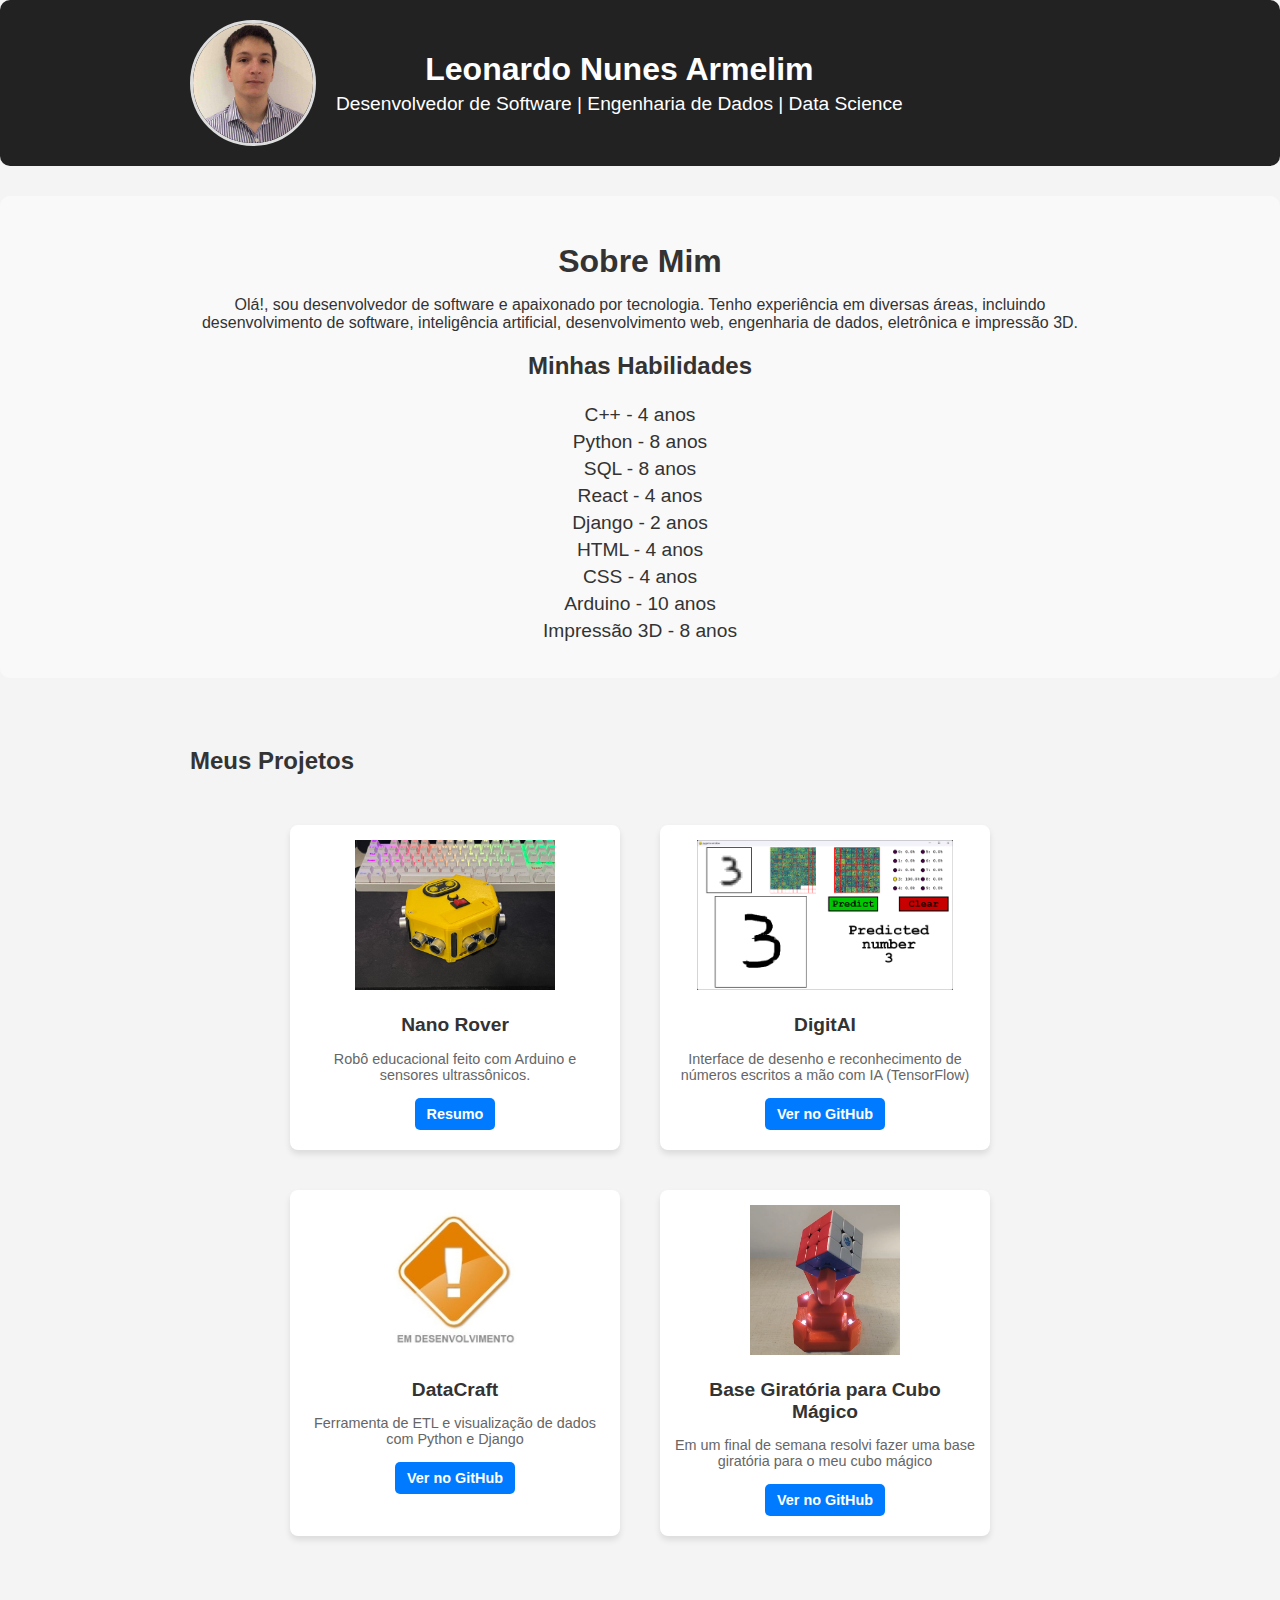
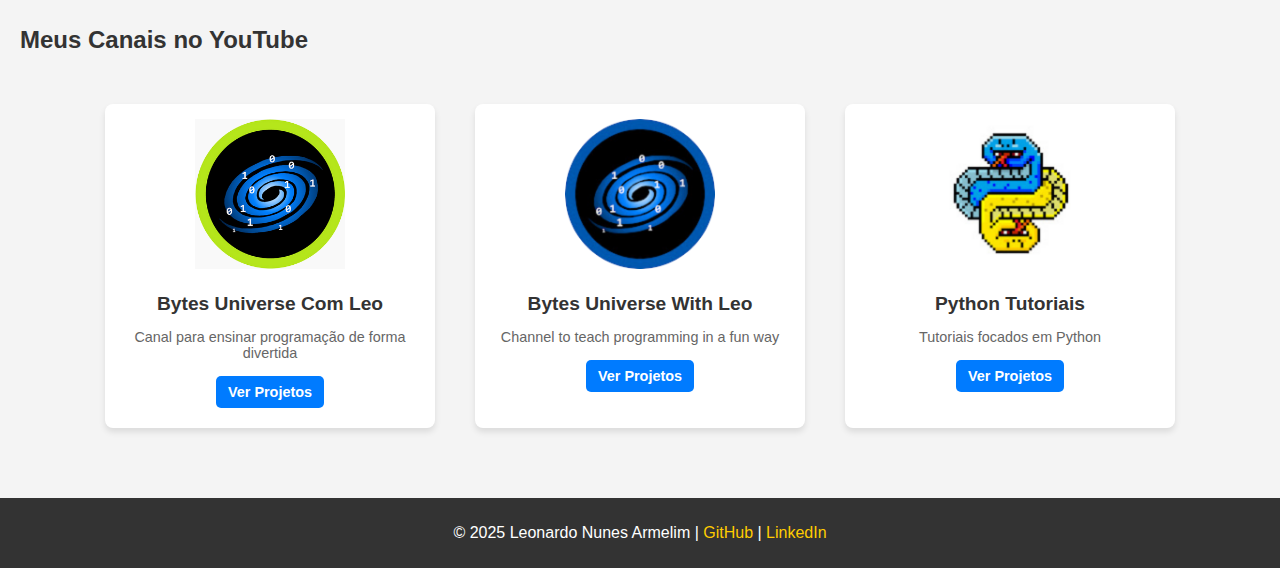
<file: index.html>
<!DOCTYPE html>
<html lang="pt">
<head>
    <meta charset="UTF-8">
    <meta name="viewport" content="width=device-width, initial-scale=1.0">
    <title>Portfólio - Leonardo Nunes Armelim</title>
    <link rel="stylesheet" href="style.css">
</head>
<body>
    <header id="main-header">
        <div class="header-container">
            <img src="img/minha_foto.jpg" alt="Leonardo Nunes Armelim" class="profile-photo">
            <div class="header-text">
                <h1>Leonardo Nunes Armelim</h1>
                <h2>Desenvolvedor de Software | Engenharia de Dados | Data Science</h2>
            </div>
        </div>
    </header>

    <section id="about-me">
        <div class="about-container">
            <div class="about-text">
                <h2>Sobre Mim</h2>
                <p>Olá!, sou desenvolvedor de software e apaixonado por tecnologia. Tenho experiência em diversas áreas, incluindo desenvolvimento de software, inteligência artificial, desenvolvimento web, engenharia de dados, eletrônica e impressão 3D.</p>

                <h3>Minhas Habilidades</h3>
                <ul id="skills-list"></ul>
            </div>
        </div>
    </section>

    <section id="projects">
        <h2>Meus Projetos</h2>
        <div class="projects-container"></div>
    </section>

    <section id="youtube-channels">
        <h2>Meus Canais no YouTube</h2>
        <div class="container">
            <div class="project-card">
                <img src="img/Bytes Universe/Logo_ptbr.png" alt="Bytes Universe Com Leo" style="max-width: 100%; max-height: 100%; object-fit: contain;">
                <h3>Bytes Universe Com Leo</h3>
                <p>Canal para ensinar programação de forma divertida</p>
                <a href="Bytes_Universe_com_Leo.html">Ver Projetos</a>
            </div>

            <div class="project-card">
                <img src="img/Bytes Universe/Logo_en.png" alt="Bytes Universe With Leo" style="max-width: 100%; max-height: 100%; object-fit: contain;">
                <h3>Bytes Universe With Leo</h3>
                <p>Channel to teach programming in a fun way</p>
                <a href="Bytes_Universe_with_Leo.html">Ver Projetos</a>
            </div>
            
            <div class="project-card">
                <img src="img/Python Tutoriais/Logo.png" alt="Python Tutoriais" style="max-width: 100%; max-height: 100%; object-fit: contain;">
                <h3>Python Tutoriais</h3>
                <p>Tutoriais focados em Python</p>
                <a href="python_tutoriais.html">Ver Projetos</a>
            </div>
        </div>
    </section>

    <footer>
        <p>&copy; 2025 Leonardo Nunes Armelim | <a href="https://github.com/Leonardo-Nunes-Armelim" target="_blank">GitHub</a> | <a href="https://www.linkedin.com/in/leonardo-nunes-armelim/" target="_blank">LinkedIn</a></p>
    </footer>

    <script src="script.js"></script>
</body>
</html>
</file>
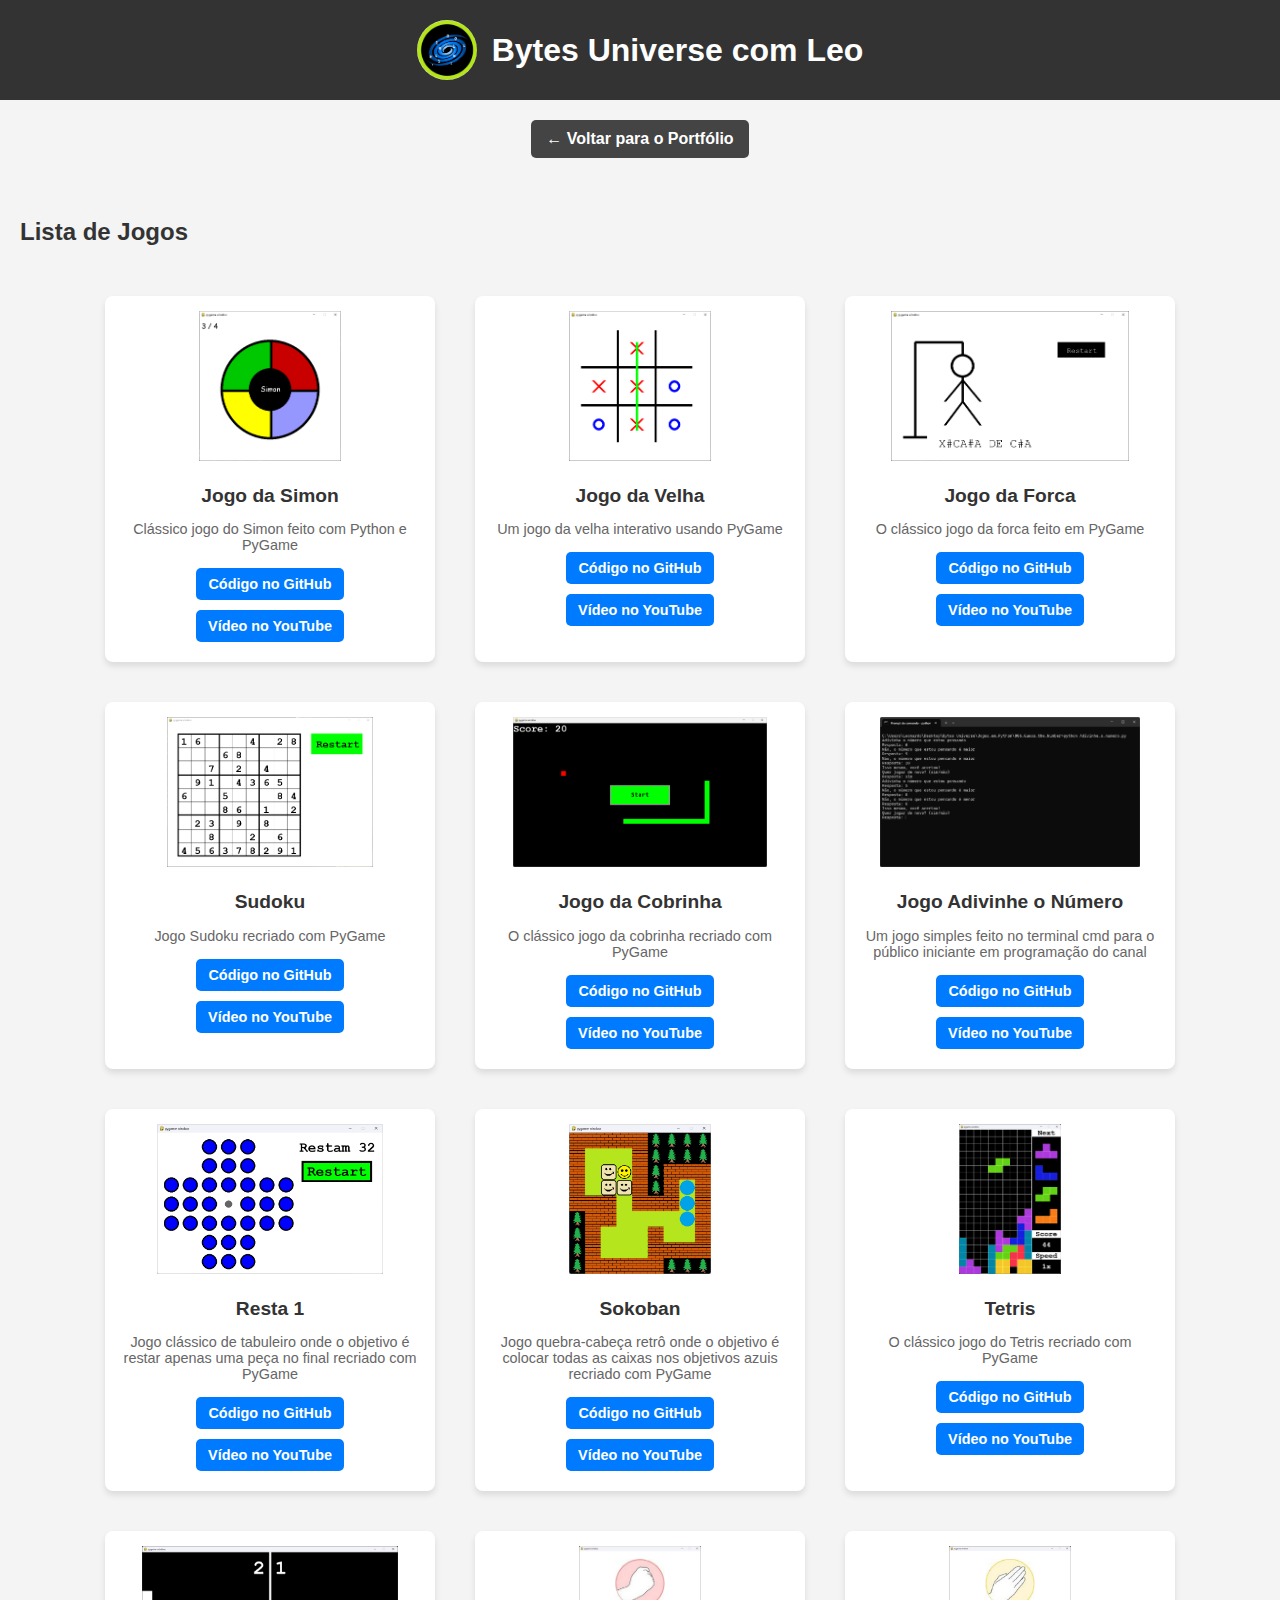
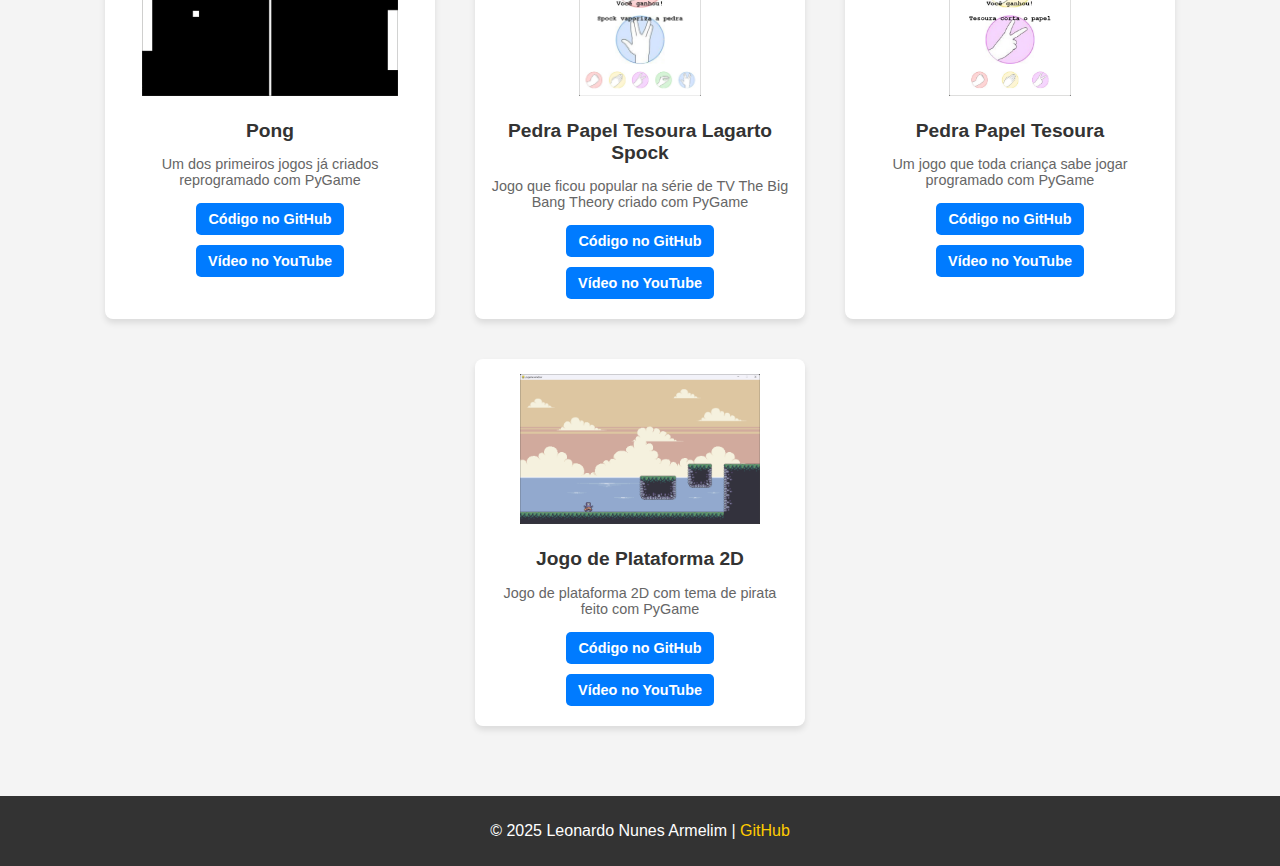
<file: Bytes_Universe_com_Leo.html>
<!DOCTYPE html>
<html lang="pt">
<head>
    <meta charset="UTF-8">
    <meta name="viewport" content="width=device-width, initial-scale=1.0">
    <title>Jogos do Canal - Bytes Universe</title>
    <link rel="stylesheet" href="style.css">
</head>
<body>
    <header>
        <div class="title-container">
            <img src="img/Bytes Universe/Logo_ptbr.png" alt="Bytes Universe" class="channel-logo">
            <h1>Bytes Universe com Leo</h1>
        </div>
    </header>
    

    <a href="index.html" class="back-btn">← Voltar para o Portfólio</a>

    <section id="games">
        <h2>Lista de Jogos</h2>
        <div class="games-container">
        </div>
    </section>

    <footer>
        <p>&copy; 2025 Leonardo Nunes Armelim | <a href="https://github.com/Leonardo-Nunes-Armelim" target="_blank">GitHub</a></p>
    </footer>

    <script src="Bytes_Universe_com_Leo.js"></script>
</body>
</html>
</file>
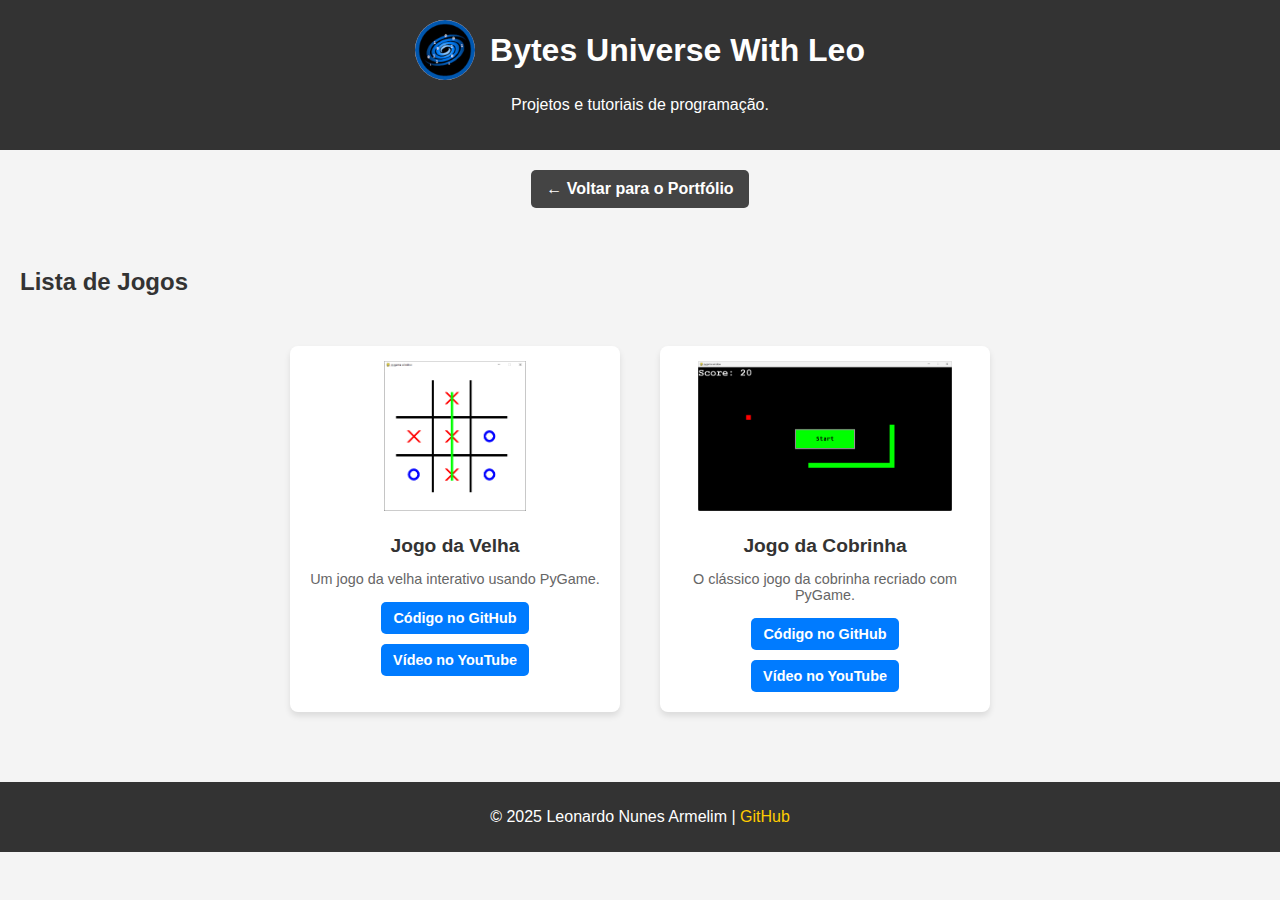
<file: Bytes_Universe_with_Leo.html>
<!DOCTYPE html>
<html lang="pt">
<head>
    <meta charset="UTF-8">
    <meta name="viewport" content="width=device-width, initial-scale=1.0">
    <title>Bytes Universe With Leo</title>
    <link rel="stylesheet" href="style.css">
</head>
<body>
    <header>
        <div class="title-container">
            <img src="img/Bytes Universe/Logo_en.png" alt="Bytes Universe With Leo" class="channel-logo">
            <h1>Bytes Universe With Leo</h1>
        </div>
        <p>Projetos e tutoriais de programação.</p>
    </header>
    

    <a href="index.html" class="back-btn">← Voltar para o Portfólio</a>

    <section id="games">
        <h2>Lista de Jogos</h2>
        <div class="games-container">
        </div>
    </section>

    <footer>
        <p>&copy; 2025 Leonardo Nunes Armelim | <a href="https://github.com/Leonardo-Nunes-Armelim" target="_blank">GitHub</a></p>
    </footer>

    <script src="Bytes_Universe_with_Leo.js"></script>
</body>
</html>
</file>
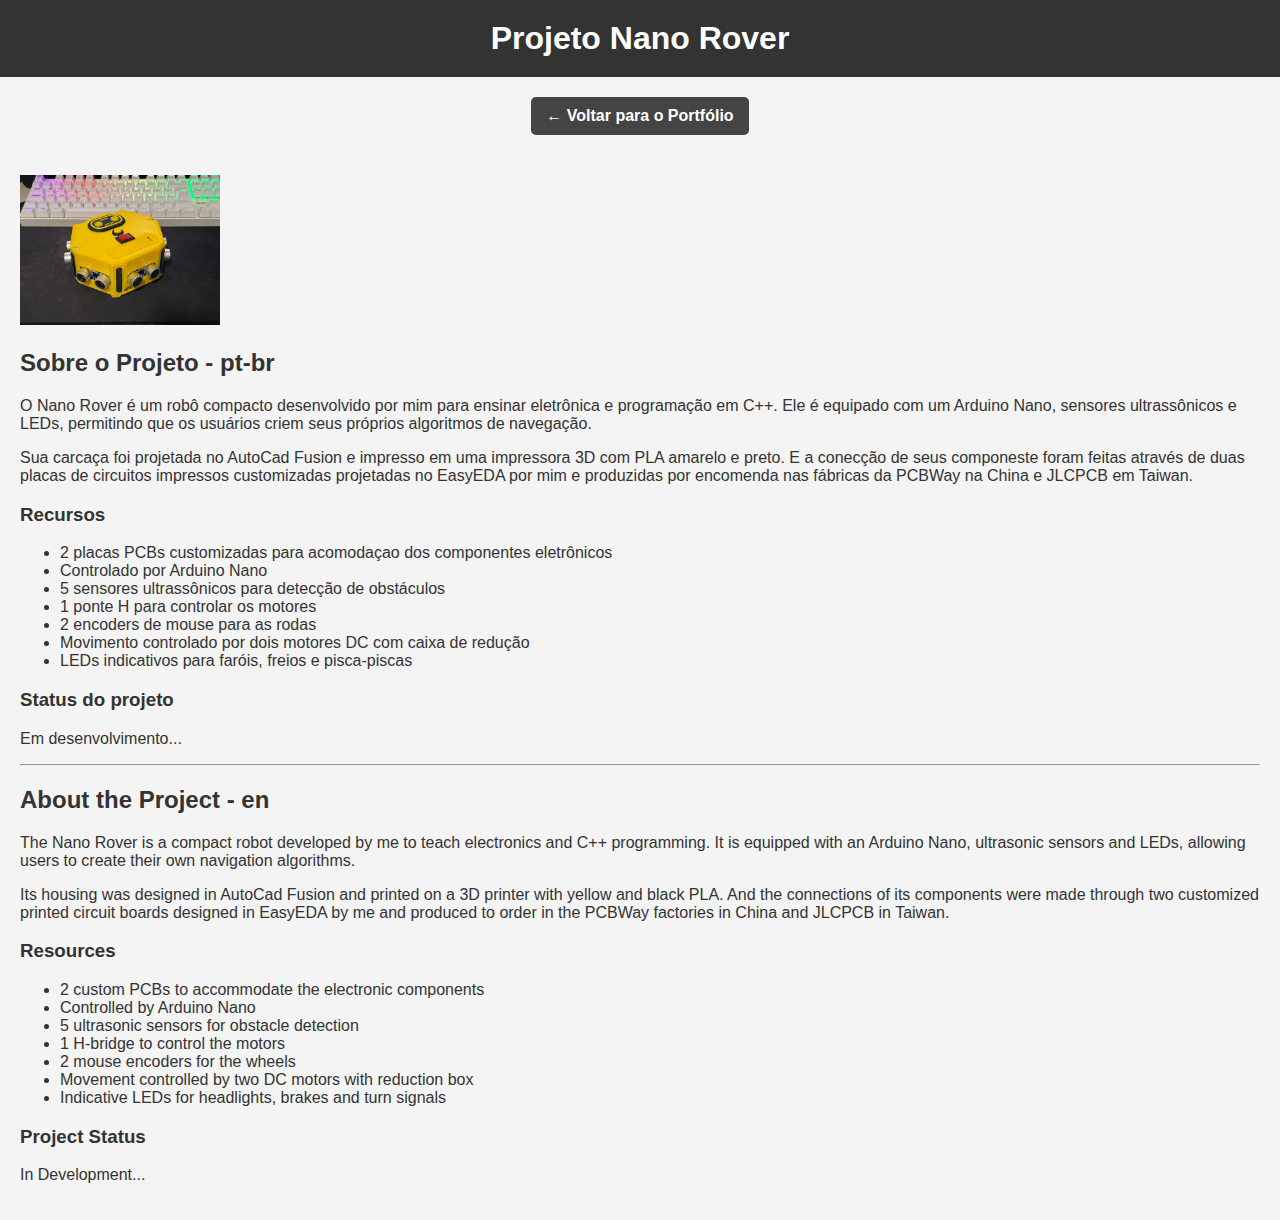
<file: nano_rover.html>
<!DOCTYPE html>
<html lang="pt-br">
<head>
    <meta charset="UTF-8">
    <meta name="viewport" content="width=device-width, initial-scale=1.0">
    <title>Projeto Nano Rover</title>
    <link rel="stylesheet" href="style_nano_rover.css">
    <link rel="stylesheet" href="style.css">
</head>
<body>
    <header>
        <h1>Projeto Nano Rover</h1>
    </header>
    <main>
        <a href="index.html" class="back-btn">← Voltar para o Portfólio</a>

        <section class="project-container">
            <img src="img/Nano Rover/Foto_Nano_Rover_Frente.jpeg" alt="Nano Rover" class="project-image" style="max-width: 200px;">
            <div class="project-details">
                <h2>Sobre o Projeto - pt-br</h2>
                <p>O Nano Rover é um robô compacto desenvolvido por mim para ensinar eletrônica e programação em C++. Ele é equipado com um Arduino Nano, sensores ultrassônicos e LEDs, permitindo que os usuários criem seus próprios algoritmos de navegação.</p>
                <p>Sua carcaça foi projetada no AutoCad Fusion e impresso em uma impressora 3D com PLA amarelo e preto. E a conecção de seus componeste foram feitas através de duas placas de circuitos impressos customizadas projetadas no EasyEDA por mim e produzidas por encomenda  nas fábricas da PCBWay na China e JLCPCB em Taiwan.</p>
                
                <h3>Recursos</h3>
                <ul>
                    <li>2 placas PCBs customizadas para acomodaçao dos componentes eletrônicos</li>
                    <li>Controlado por Arduino Nano</li>
                    <li>5 sensores ultrassônicos para detecção de obstáculos</li>
                    <li>1 ponte H para controlar os motores</li>
                    <li>2 encoders de mouse para as rodas</li>
                    <li>Movimento controlado por dois motores DC com caixa de redução</li>
                    <li>LEDs indicativos para faróis, freios e pisca-piscas</li>
                </ul>
                
                <h3>Status do projeto</h3>
                <p>Em desenvolvimento...</p>

                <hr>


                <h2>About the Project - en</h2>
                <p>The Nano Rover is a compact robot developed by me to teach electronics and C++ programming. It is equipped with an Arduino Nano, ultrasonic sensors and LEDs, allowing users to create their own navigation algorithms.</p>
                <p>Its housing was designed in AutoCad Fusion and printed on a 3D printer with yellow and black PLA. And the connections of its components were made through two customized printed circuit boards designed in EasyEDA by me and produced to order in the PCBWay factories in China and JLCPCB in Taiwan.</p>
                
                <h3>Resources</h3>
                <ul>
                    <li>2 custom PCBs to accommodate the electronic components</li>
                    <li>Controlled by Arduino Nano</li>
                    <li>5 ultrasonic sensors for obstacle detection</li>
                    <li>1 H-bridge to control the motors</li>
                    <li>2 mouse encoders for the wheels</li>
                    <li>Movement controlled by two DC motors with reduction box</li>
                    <li>Indicative LEDs for headlights, brakes and turn signals</li>
                </ul>
                
                <h3>Project Status</h3>
                <p>In Development...</p>
                
            </div>
        </section>
    </main>
</body>
</html>
</file>
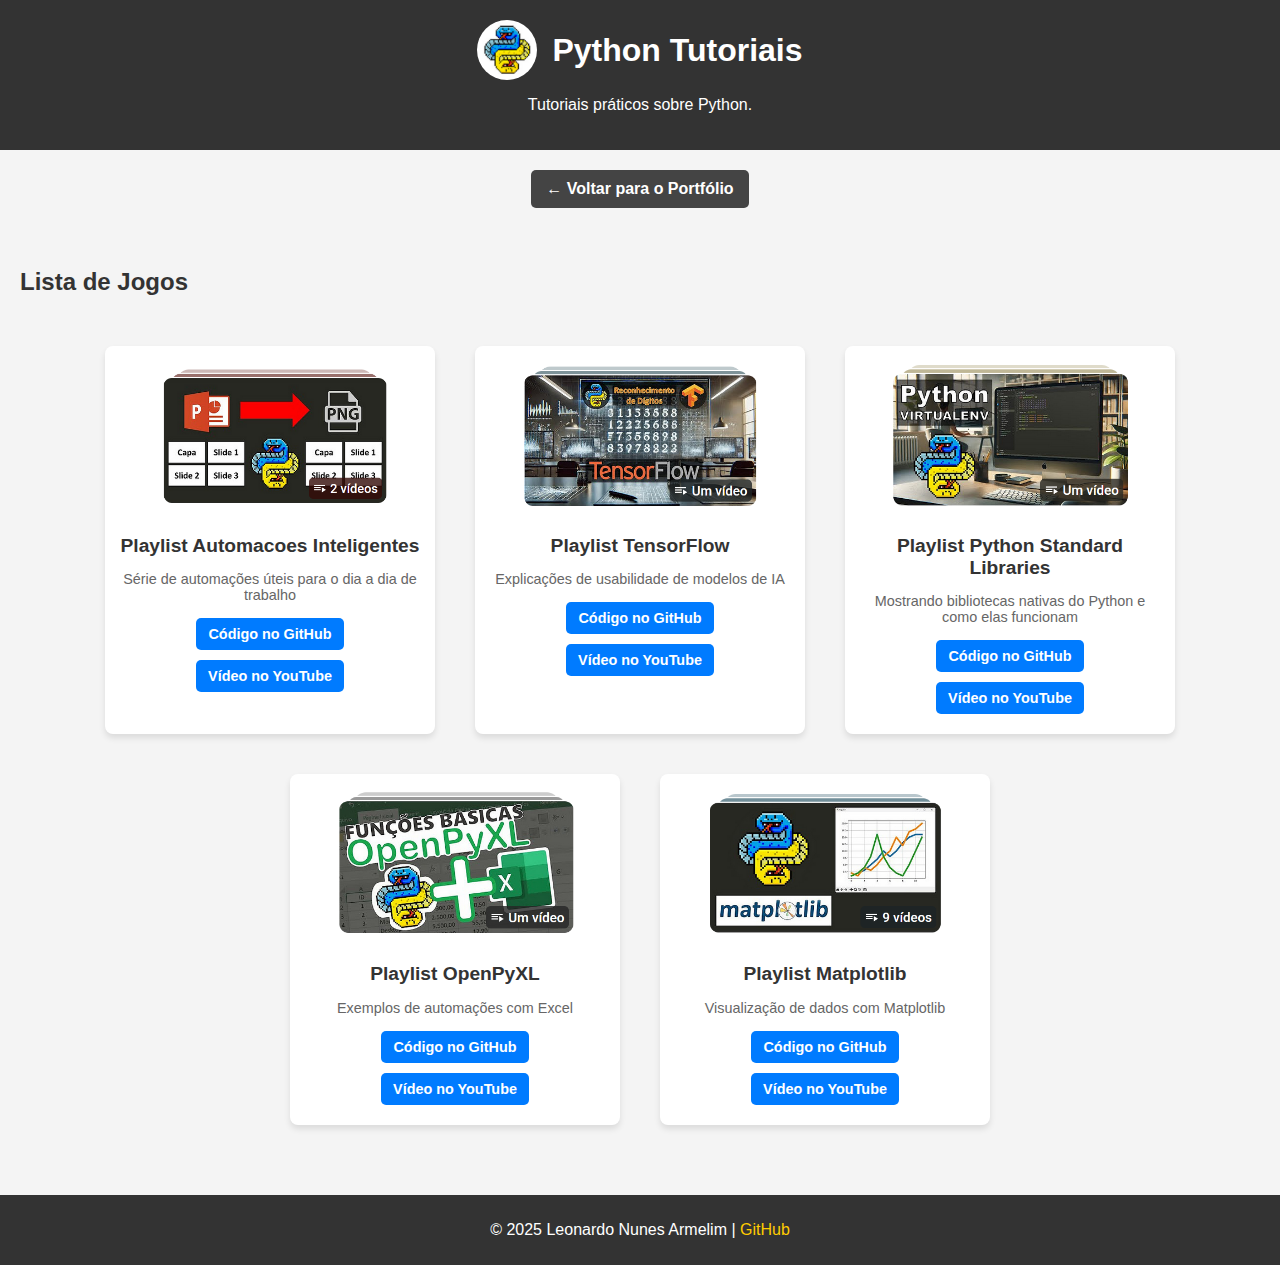
<file: python_tutoriais.html>
<!DOCTYPE html>
<html lang="pt">
<head>
    <meta charset="UTF-8">
    <meta name="viewport" content="width=device-width, initial-scale=1.0">
    <title>Python Tutoriais</title>
    <link rel="stylesheet" href="style.css">
</head>
<body>
    <header>
        <div class="title-container">
            <img src="img/Python Tutoriais/Logo.png" alt="Python Tutoriais" class="channel-logo">
            <h1>Python Tutoriais</h1>
        </div>
        <p>Tutoriais práticos sobre Python.</p>
    </header>
    

    <a href="index.html" class="back-btn">← Voltar para o Portfólio</a>

    <section id="games">
        <h2>Lista de Jogos</h2>
        <div class="games-container">
        </div>
    </section>

    <footer>
        <p>&copy; 2025 Leonardo Nunes Armelim | <a href="https://github.com/Leonardo-Nunes-Armelim" target="_blank">GitHub</a></p>
    </footer>

    <script src="python_tutoriais.js"></script>
</body>
</html>
</file>
<file: style.css>
body {
    font-family: Arial, sans-serif;
    margin: 0;
    padding: 0;
    background-color: #f4f4f4;
    color: #333;
}

header {
    background-color: #333;
    color: white;
    text-align: center;
    padding: 20px;
}

h1 {
    margin: 0;
}

section {
    padding: 20px;
}

#projects {
    max-width: 900px;
    margin: auto;
}

.projects-container {
    display: flex;
    flex-wrap: wrap;
    gap: 20px;
    justify-content: center;
}

.project-card {
    background-color: white;
    border-radius: 8px;
    box-shadow: 0px 4px 6px rgba(0, 0, 0, 0.1);
    padding: 15px;
    width: 280px;
    text-align: center;
}

.project-card h3 {
    margin: 10px 0;
}

.project-card p {
    font-size: 14px;
    color: #666;
}

.project-card a {
    display: inline-block;
    margin-top: 10px;
    text-decoration: none;
    color: #007BFF;
    font-weight: bold;
}

.project-card a:hover {
    text-decoration: underline;
}

footer {
    text-align: center;
    background-color: #333;
    color: white;
    padding: 10px;
    margin-top: 20px;
}

footer a {
    color: #ffcc00;
    text-decoration: none;
}

footer a:hover {
    text-decoration: underline;
}

.project-card img {
    width: 100%;
    height: 150px;
    object-fit: cover;
    border-radius: 5px;
}

.youtube-card {
    text-align: center;
    background-color: white;
    padding: 20px;
    margin: 20px auto;
    max-width: 400px;
    border-radius: 8px;
    box-shadow: 0px 4px 6px rgba(0, 0, 0, 0.1);
}

.youtube-btn {
    display: inline-block;
    background-color: #ff0000;
    color: white;
    padding: 10px 15px;
    text-decoration: none;
    font-weight: bold;
    border-radius: 5px;
}

.youtube-btn:hover {
    background-color: #cc0000;
}

.games-container {
    display: flex;
    flex-wrap: wrap;
    justify-content: center;
    gap: 20px;
    padding: 20px;
}

.project-card {
    background-color: white;
    padding: 15px;
    border-radius: 8px;
    box-shadow: 0px 4px 6px rgba(0, 0, 0, 0.1);
    text-align: center;
    width: 300px;
    margin: 10px;
}

.project-card img {
    width: 100%;
    height: 150px;
    object-fit: cover;
    border-radius: 5px;
    margin-bottom: 10px;
}

.project-card h3 {
    font-size: 1.2em;
    margin-bottom: 5px;
}

.project-card p {
    font-size: 0.9em;
    margin-bottom: 10px;
}

.project-card a {
    display: inline-block;
    margin: 5px;
    padding: 8px 12px;
    background-color: #007bff;
    color: white;
    text-decoration: none;
    border-radius: 5px;
    font-size: 0.9em;
}

.project-card a:hover {
    background-color: #0056b3;
}

.back-btn {
    display: block;
    width: fit-content;
    margin: 20px auto;
    padding: 10px 15px;
    background-color: #444;
    color: white;
    text-decoration: none;
    font-weight: bold;
    border-radius: 5px;
    text-align: center;
}

.back-btn:hover {
    background-color: #222;
}

.projects-container, .tutorials-container {
    display: flex;
    flex-wrap: wrap;
    justify-content: center;
    gap: 20px;
    padding: 20px;
}

.back-btn {
    display: block;
    width: fit-content;
    margin: 20px auto;
    padding: 10px 15px;
    background-color: #444;
    color: white;
    text-decoration: none;
    font-weight: bold;
    border-radius: 5px;
    text-align: center;
}

.back-btn:hover {
    background-color: #222;
}

.container {
    display: flex;
    flex-wrap: wrap;
    justify-content: center;
    gap: 20px;
    padding: 20px;
}

.project-card {
    background-color: white;
    padding: 15px;
    border-radius: 8px;
    box-shadow: 0px 4px 6px rgba(0, 0, 0, 0.1);
    text-align: center;
    width: 300px;
    margin: 10px;
}

.project-card img {
    width: 100%;
    height: 150px;
    object-fit: cover;
    border-radius: 5px;
    margin-bottom: 10px;
}

.project-card h3 {
    font-size: 1.2em;
    margin-bottom: 5px;
}

.project-card p {
    font-size: 0.9em;
    margin-bottom: 10px;
}

.project-card a {
    display: inline-block;
    margin: 5px;
    padding: 8px 12px;
    background-color: #007bff;
    color: white;
    text-decoration: none;
    border-radius: 5px;
    font-size: 0.9em;
}

.project-card a:hover {
    background-color: #0056b3;
}

.title-container {
    display: flex;
    align-items: center;
    gap: 15px;
    justify-content: center;
}

.channel-logo {
    width: 60px;
    height: 60px;
    border-radius: 50%;
    object-fit: cover;
}

#about-me {
    text-align: center;
    padding: 20px;
    background-color: #f9f9f9;
    border-radius: 10px;
    margin-bottom: 30px;
}

#about-me h2 {
    font-size: 2em;
    margin-bottom: 10px;
}

#about-me h3 {
    margin-top: 20px;
    font-size: 1.5em;
}

#skills-list {
    list-style: none;
    padding: 0;
}

#skills-list li {
    font-size: 1.2em;
    margin: 5px 0;
}

#about-me {
    display: flex;
    justify-content: center;
    padding: 20px;
    background-color: #f9f9f9;
    border-radius: 10px;
    margin-bottom: 30px;
}

.about-container {
    display: flex;
    align-items: center;
    max-width: 900px;
    width: 100%;
    gap: 20px;
}

.profile-photo {
    width: 150px;
    height: 150px;
    border-radius: 50%;
    object-fit: cover;
    border: 3px solid #ddd;
    flex-shrink: 0;
}

.about-text {
    flex: 1;
}

#about-me h2 {
    font-size: 2em;
    margin-bottom: 10px;
}

#about-me h3 {
    margin-top: 20px;
    font-size: 1.5em;
}

@media (max-width: 768px) {
    .about-container {
        flex-direction: column;
        text-align: center;
    }

    .profile-photo {
        margin-bottom: 15px;
    }
}

#main-header {
    display: flex;
    justify-content: center;
    padding: 20px;
    background-color: #222;
    color: white;
    border-radius: 10px;
    margin-bottom: 30px;
}

.header-container {
    display: flex;
    align-items: center;
    max-width: 900px;
    width: 100%;
    gap: 20px;
}

.profile-photo {
    width: 120px;
    height: 120px;
    border-radius: 50%;
    object-fit: cover;
    border: 3px solid #ddd;
    flex-shrink: 0;
}

.header-text h1 {
    font-size: 2em;
    margin: 0;
}

.header-text h2 {
    font-size: 1.2em;
    margin: 5px 0 0;
    font-weight: normal;
}

@media (max-width: 768px) {
    .header-container {
        flex-direction: column;
        text-align: center;
    }

    .profile-photo {
        margin-bottom: 10px;
    }
}
</file>
<file: style_nano_rover.css>
body {
    font-family: Arial, sans-serif;
    margin: 0;
    padding: 0;
    background-color: #f4f4f4;
    color: #333;
}

header {
    background-color: #333;
    color: white;
    text-align: center;
    padding: 20px;
}

h1 {
    margin: 0;
}

section {
    padding: 20px;
}

.projects-container, .tutorials-container, .container {
    display: flex;
    flex-wrap: wrap;
    justify-content: center;
    gap: 20px;
    padding: 20px;
}

.project-card {
    background-color: white;
    border-radius: 8px;
    box-shadow: 0px 4px 6px rgba(0, 0, 0, 0.1);
    padding: 15px;
    width: 280px;
    text-align: center;
}

.project-card img {
    width: 100%;
    height: 150px;
    object-fit: cover;
    border-radius: 5px;
}

.project-card h3 {
    margin: 10px 0;
}

.project-card p {
    font-size: 14px;
    color: #666;
}

.project-card a {
    display: inline-block;
    margin-top: 10px;
    text-decoration: none;
    color: #007BFF;
    font-weight: bold;
}

.project-card a:hover {
    text-decoration: underline;
}

title-container {
    display: flex;
    align-items: center;
    gap: 15px;
    justify-content: center;
}

.channel-logo {
    width: 60px;
    height: 60px;
    border-radius: 50%;
    object-fit: cover;
}

footer {
    text-align: center;
    background-color: #333;
    color: white;
    padding: 10px;
    margin-top: 20px;
}

footer a {
    color: #ffcc00;
    text-decoration: none;
}

footer a:hover {
    text-decoration: underline;
}
</file>
